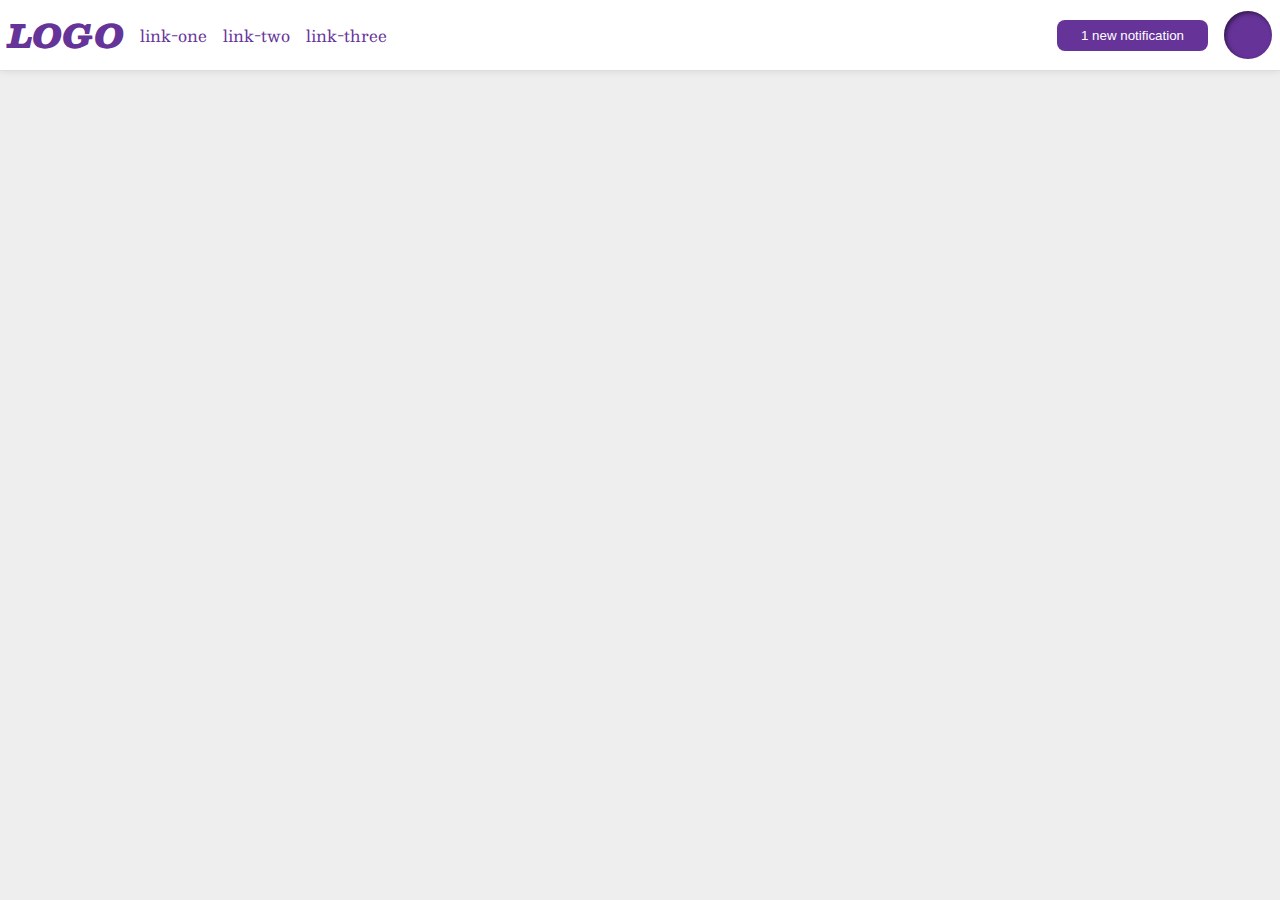
<file: flex/03-flex-header-2/index.html>
<!DOCTYPE html>
<html lang="en">
  <head>
    <meta charset="UTF-8">
    <meta http-equiv="X-UA-Compatible" content="IE=edge">
    <meta name="viewport" content="width=device-width, initial-scale=1.0">
    <title>Flex Header 2</title>
    <link rel="stylesheet" href="style.css">
  </head>
  <body>
    <div class="header">
      <div class="left-header">
        <div class="logo">
          LOGO
        </div>
        <ul class="links">
          <li><a href="https://google.com">link-one</a></li>
          <li><a href="https://google.com">link-two</a></li>
          <li><a href="https://google.com">link-three</a></li>
        </ul>
      </div>
      <div class="right-header">
        <button class="notifications">
          1 new notification
        </button>
        <div class="profile-image"></div>
      </div>
    </div>
  </body>
</html>
</file>
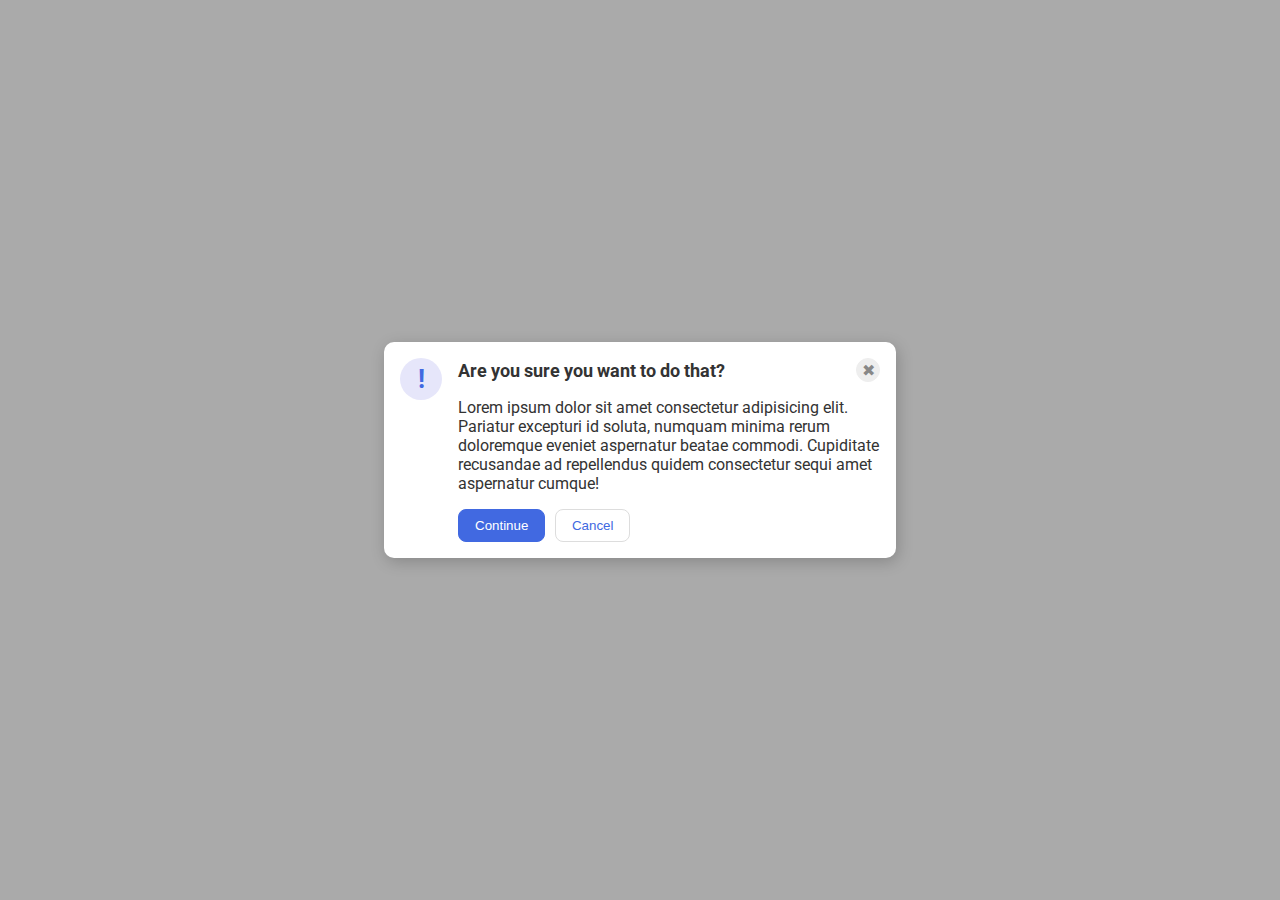
<file: flex/05-flex-modal/index.html>
<!DOCTYPE html>
<html lang="en">
  <head>
    <meta charset="UTF-8">
    <meta http-equiv="X-UA-Compatible" content="IE=edge">
    <meta name="viewport" content="width=device-width, initial-scale=1.0">
    <link rel="stylesheet" href="style.css">
    <title>Modal</title>
  </head>
  <body>
    <div class="modal">
      <div class="icon">!</div>
      <div class="modal-main">
        <div class="modal-header">
          <div class="header">Are you sure you want to do that?</div>
          <button class="close-button">✖</button>
        </div>
        <div class="text">Lorem ipsum dolor sit amet consectetur adipisicing elit. Pariatur excepturi id soluta, numquam minima rerum doloremque eveniet aspernatur beatae commodi. Cupiditate recusandae ad repellendus quidem consectetur sequi amet aspernatur cumque!</div>
        <div class="modal-footer">
          <button class="continue">Continue</button>
          <button class="cancel">Cancel</button>
        </div>
      </div>
    </div>
  </body>
</html>
</file>
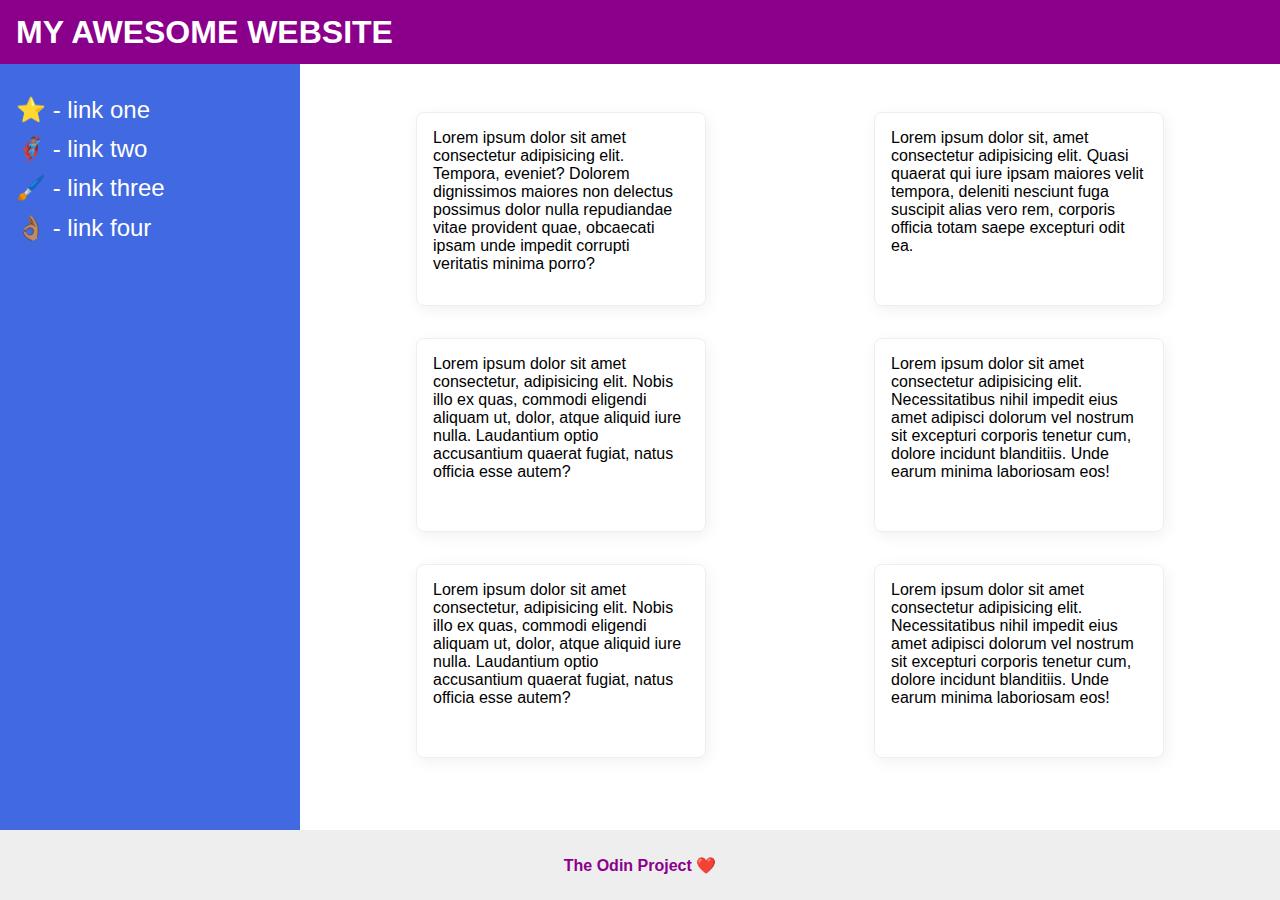
<file: flex/07-flex-layout-2/index.html>
<!DOCTYPE html>
<html lang="en">
  <head>
    <meta charset="UTF-8">
    <meta http-equiv="X-UA-Compatible" content="IE=edge">
    <meta name="viewport" content="width=device-width, initial-scale=1.0">
    <title>The Holy Grail</title>
    <link rel="stylesheet" href="style.css">
  </head>
  <body>
    <div class="header">
      MY AWESOME WEBSITE
    </div>
    
    <main>
      <div class="sidebar">
        <ul>
          <li><a href="#">⭐ - link one</a></li>
          <li><a href="#">🦸🏽‍♂️ - link two</a></li>
          <li><a href="#">🖌️ - link three</a></li>
          <li><a href="#">👌🏽 - link four</a></li>
        </ul>
      </div>
  
      <div class="content">
        <div class="card-container">

        <div class="card">Lorem ipsum dolor sit amet consectetur adipisicing elit. Tempora, eveniet? Dolorem dignissimos maiores non delectus possimus dolor nulla repudiandae vitae provident quae, obcaecati ipsam unde impedit corrupti veritatis minima porro?</div>
        <div class="card">Lorem ipsum dolor sit, amet consectetur adipisicing elit. Quasi quaerat qui iure ipsam maiores velit tempora, deleniti nesciunt fuga suscipit alias vero rem, corporis officia totam saepe excepturi odit ea.</div>
        <div class="card">Lorem ipsum dolor sit amet consectetur, adipisicing elit. Nobis illo ex quas, commodi eligendi aliquam ut, dolor, atque aliquid iure nulla. Laudantium optio accusantium quaerat fugiat, natus officia esse autem?</div>
        <div class="card">Lorem ipsum dolor sit amet consectetur adipisicing elit. Necessitatibus nihil impedit eius amet adipisci dolorum vel nostrum sit excepturi corporis tenetur cum, dolore incidunt blanditiis. Unde earum minima laboriosam eos!</div>
        <div class="card">Lorem ipsum dolor sit amet consectetur, adipisicing elit. Nobis illo ex quas, commodi eligendi aliquam ut, dolor, atque aliquid iure nulla. Laudantium optio accusantium quaerat fugiat, natus officia esse autem?</div>
        <div class="card">Lorem ipsum dolor sit amet consectetur adipisicing elit. Necessitatibus nihil impedit eius amet adipisci dolorum vel nostrum sit excepturi corporis tenetur cum, dolore incidunt blanditiis. Unde earum minima laboriosam eos!</div>
        </div>
      </div>
    </main>

    
    
    <div class="footer">
      The Odin Project ❤️
    </div>
  </body>
</html>
</file>
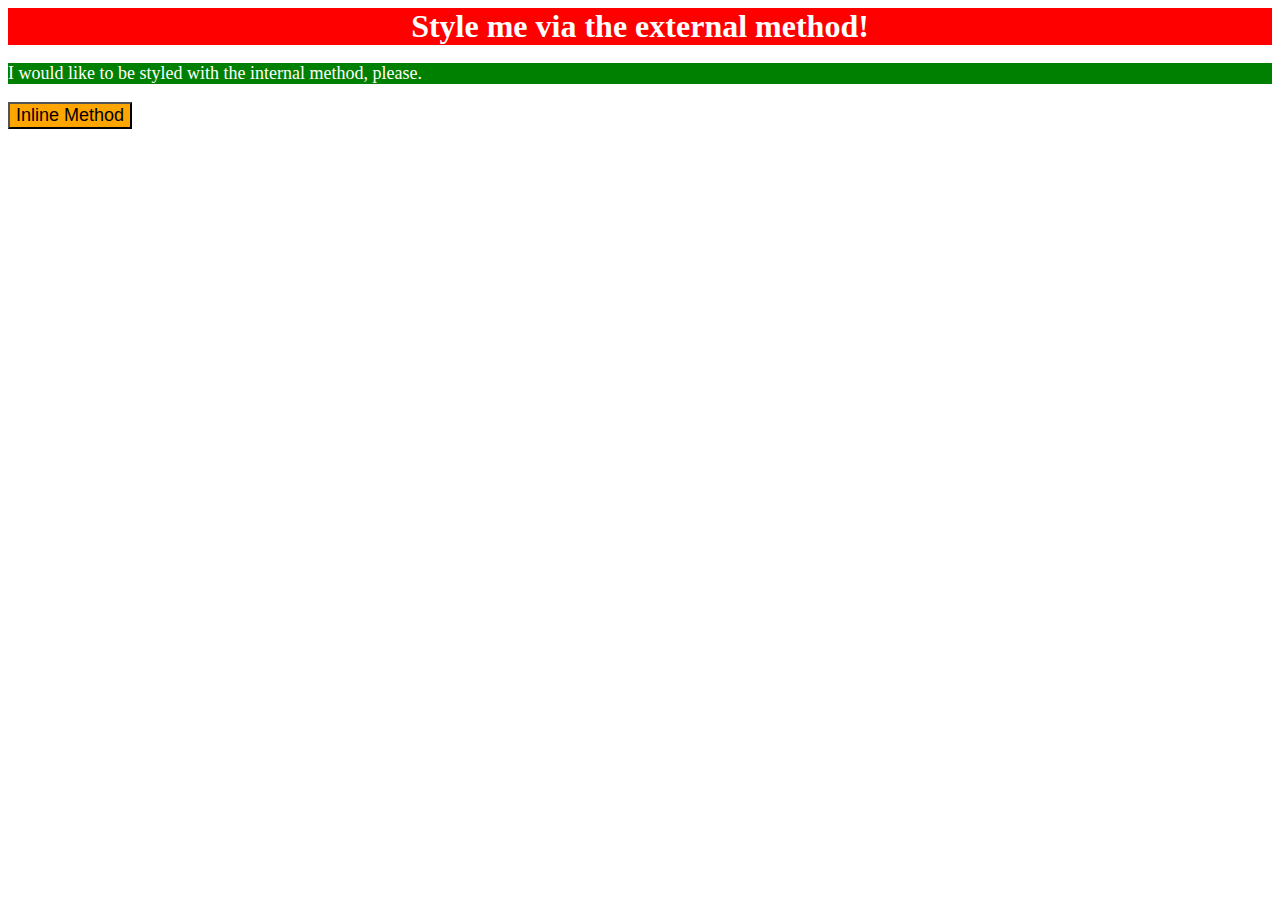
<file: foundations/01-css-methods/index.html>
<!DOCTYPE html>
<html lang="en">
  <head>
    <meta charset="UTF-8">
    <meta http-equiv="X-UA-Compatible" content="IE=edge">
    <meta name="viewport" content="width=device-width, initial-scale=1.0">
    <title>Methods for Adding CSS</title>
    <link rel="stylesheet" href="style.css">
    <style>
      p {
        background-color: green;
        color: white;
        font-size: 18px;
      }
    </style>
  </head>
  <body>
    <div>Style me via the external method!</div>
    <p>I would like to be styled with the internal method, please.</p>
    <button style="background-color: orange; font-size: 18px;" >Inline Method</button>
  </body>
</html>
</file>
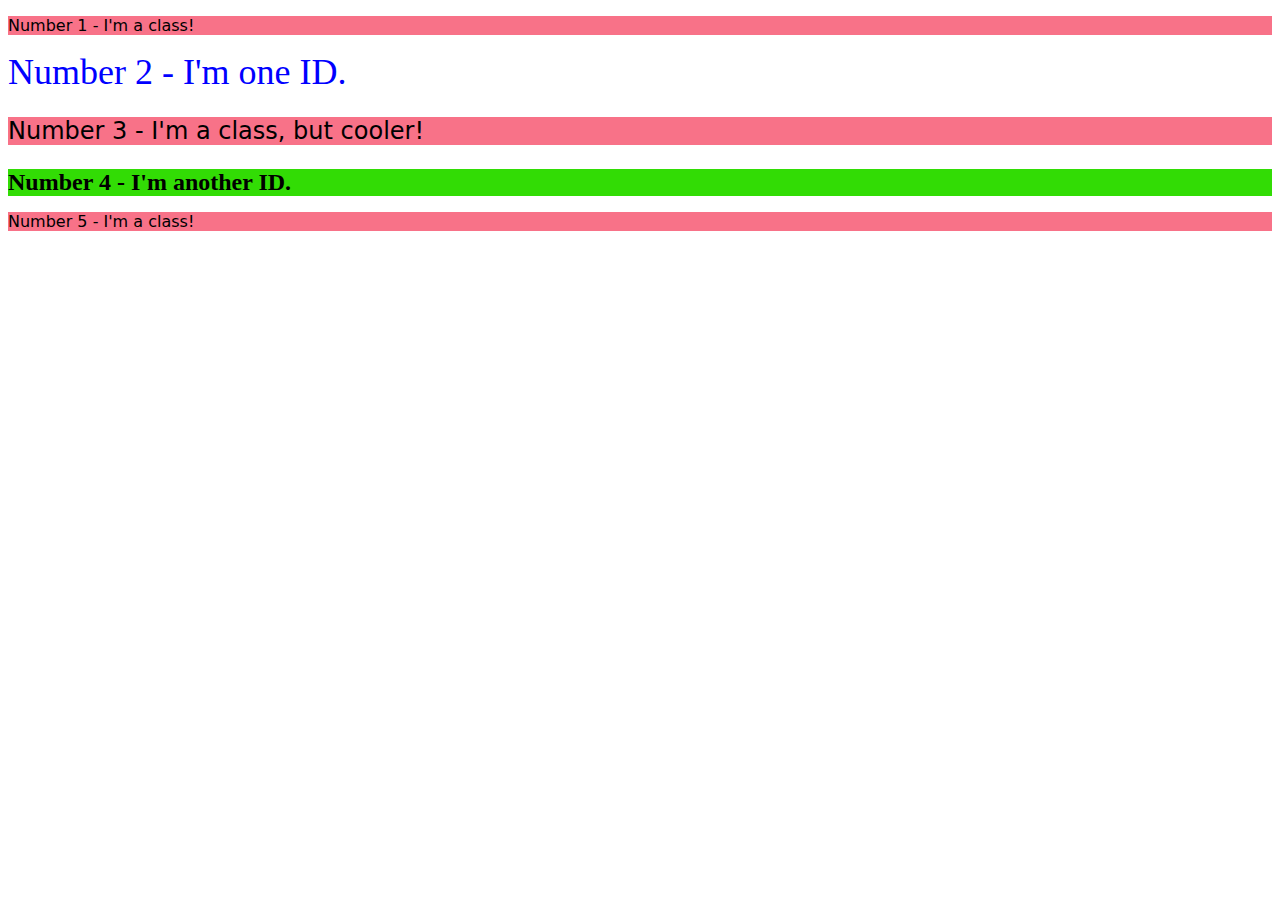
<file: foundations/02-class-id-selectors/index.html>
<!DOCTYPE html>
<html lang="en">
  <head>
    <meta charset="UTF-8">
    <meta http-equiv="X-UA-Compatible" content="IE=edge">
    <meta name="viewport" content="width=device-width, initial-scale=1.0">
    <title>Class and ID Selectors</title>
    <link rel="stylesheet" href="style.css">
  </head>
  <body>
    <p class="odd">Number 1 - I'm a class!</p>
    <div id="second">Number 2 - I'm one ID.</div>
    <p class="odd font-24" id="third">Number 3 - I'm a class, but cooler!</p>
    <div id="fourth">Number 4 - I'm another ID.</div>
    <p class="odd">Number 5 - I'm a class!</p>
  </body>
</html>
</file>
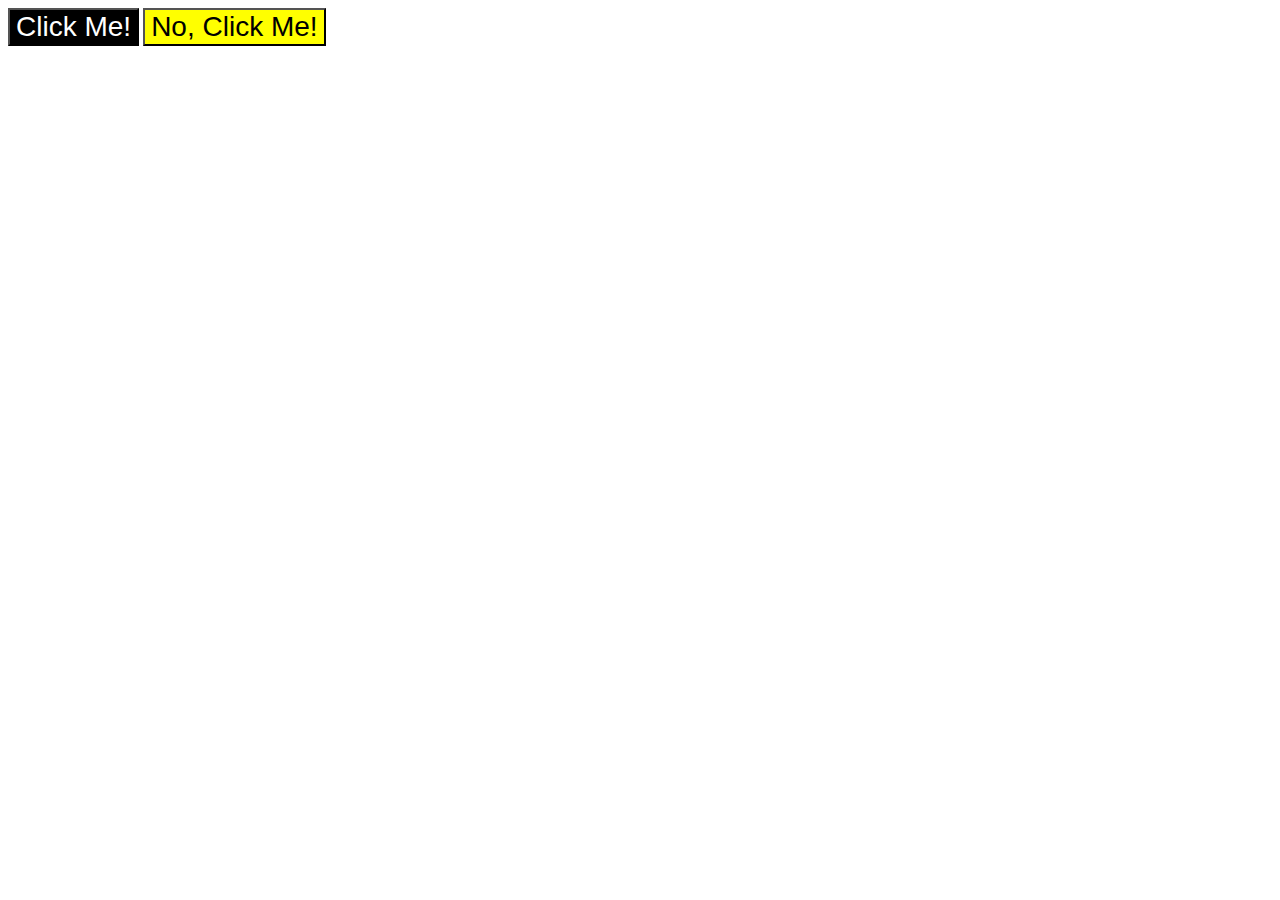
<file: foundations/03-grouping-selectors/index.html>
<!DOCTYPE html>
<html lang="en">
  <head>
    <meta charset="UTF-8">
    <meta http-equiv="X-UA-Compatible" content="IE=edge">
    <meta name="viewport" content="width=device-width, initial-scale=1.0">
    <title>Grouping Selectors</title>
    <link rel="stylesheet" href="style.css">
  </head>
  <body>
    <button class="button first">Click Me!</button>
    <button class="button second">No, Click Me!</button>
  </body>
</html>
</file>
<file: flex/03-flex-header-2/style.css>
/* this is some magical font-importing.  
you'll learn about it later. */
@import url('https://fonts.googleapis.com/css2?family=Besley:ital,wght@0,400;1,900&display=swap');

body {
  margin: 0;
  background: #eee;
  font-family: Besley, serif;
}

.header {
  background: white;
  border-bottom: 1px solid #ddd;
  box-shadow: 0 0 8px rgba(0,0,0,.1);
}

.profile-image {
  background: rebeccapurple;
  box-shadow: inset 2px 2px 4px rgba(0,0,0,.5);
  border-radius: 50%;
  width: 48px;
  height: 48px;
}

.logo {
  color: rebeccapurple;
  font-size: 32px;
  font-weight: 900;
  font-style: italic;
}

button {
  border: none;
  border-radius: 8px;
  background: rebeccapurple;
  color: white;
  padding: 8px 24px;
}

a {
  /* this removes the line under our links */
  text-decoration: none;
  color: rebeccapurple;
}

ul {
  list-style-type: none;
}

.header {
  display: flex;
  flex-direction: row;
  justify-content: space-between;
  padding:8px
}

.left-header, .right-header, ul{
  display: flex;
  align-items: center;
  padding:0rem;
  margin: 0px;
  gap:16px
}
</file>
<file: flex/05-flex-modal/style.css>
@import url('https://fonts.googleapis.com/css2?family=Roboto:wght@400;700&display=swap');

html, body {
  height: 100%;
}

body {
  font-family: Roboto, sans-serif;
  margin: 0;
  background: #aaa;
  color: #333;
  /* I'll give you this one for free lol */
  display: flex;
  align-items: center;
  justify-content: center;
}

.modal {
  background: white;
  width: 480px;
  border-radius: 10px;
  box-shadow: 2px 4px 16px rgba(0,0,0,.2);
}

.icon {
  color: royalblue;
  font-size: 26px;
  font-weight: 700;
  background: lavender;
  width: 42px;
  height: 42px;
  border-radius: 50%;
  display: flex;
  align-items: center;
  justify-content: center;
}

.close-button {
  background: #eee;
  border-radius: 50%;
  color: #888;
  font-weight: 400;
  font-size: 16px;
  height: 24px;
  width: 24px;
  display: flex;
  align-items: center;
  justify-content: center;
  border: 1px solid #eee;
  padding: 0;
}

button {
  cursor: pointer;
  padding: 8px 16px;
  border-radius: 8px;
}

button.continue {
  background: royalblue;
  border: 1px solid royalblue;
  color: white;
}

button.cancel {
  background: white;
  border: 1px solid #ddd;
  color: royalblue;
}

/* solution */

.icon{
  flex: 0 0 auto;
}

.modal {
  max-width: 480px;
  display: flex;
  flex-direction: row;
  justify-content: space-around;
  flex: 1 1 auto;
  padding: 1rem;
  gap:1rem;
}

.modal-main {
  display: flex;
  flex-direction: column;
  gap: 1rem ;
}

.modal-header {
  display:flex;
  justify-content: space-between;
  align-items: center;
}

.header {
  font-size: large;
  font-weight: bold;
}

.modal-footer {
  display: flex;
  gap: 0.6rem;
}
</file>
<file: flex/07-flex-layout-2/style.css>
body {
  font-family: -apple-system, BlinkMacSystemFont, 'Segoe UI', Roboto, Oxygen, Ubuntu, Cantarell, 'Open Sans', 'Helvetica Neue', sans-serif;
  margin: 0;
  min-height: 100vh;
}

.header {
  height: 72px;
  background: darkmagenta;
  color: white;
}

.footer {
  height: 72px;
  background: #eee;
  color: darkmagenta;
}

.sidebar {
  width: 300px;
  background: royalblue;
  box-sizing: border-box;
}

.card {
  border: 1px solid #eee;
  box-shadow: 2px 4px 16px rgba(0,0,0,.06);
  border-radius: 4px;
}

/* solution */

body {
  display: flex;
  flex-direction: column;
  justify-content: space-between;
  height: 100vh;
}

.header, .footer {
  display: flex;
  align-items: center;
}

.header {
  font-size: 32px;
  font-weight:900;
  padding: 16px;
  max-height: 32px;
}

.footer {
  justify-content: center;
  font-weight: bold;
}


main {
  display: flex;
  /* justify-content: space-between; */
  height:88vh;

}

/* .content {
  display: flex;
  justify-content: center;
  align-items: center;
} */

.card-container {
  display: flex;
  flex-wrap: wrap;
  
  justify-content: space-around;
  align-items: center;
  gap: 2rem;
  padding: 48px;
}

.card {
  max-width: 18rem;
  padding: 1rem;
  border-radius: 0.5rem;
  height: 10rem;
  width: 16rem;
}

.sidebar {
  width: 300px;
  flex: 0 0 auto;
  padding: 16px;
}

.sidebar ul {
  list-style: none;
  padding: 1rem 0rem;
  margin: 0rem;
  display: flex;
  flex-direction: column;
  gap: 0.7rem;
}

.sidebar a {
  color: white;
  font-size: 24px;
  text-decoration: none;
}
</file>
<file: foundations/01-css-methods/style.css>
div {
    background-color: red;
    color: white;
    font-size: 32px;
    text-align: center;
    font-weight: bold;
}
</file>
<file: foundations/02-class-id-selectors/style.css>
.odd {
    background-color: #f87288;
    font-family: Verdana, 'DejaVu Sans', sans-serif;
}

.font-24 {
    font-size: 24px;
}

#second{
    color: rgb(0, 0, 255);
    font-size: 36px;
}

/* #third{
    font-size: 24px;
} */

#fourth{
    background-color: rgb(50, 220, 5);
    font-size: 24px;
    font-weight: bold;
}
</file>
<file: foundations/03-grouping-selectors/style.css>
.button {
    font-size: 28px;
    font-family: 'Helvetica', 'Times New Roman', sans-serif;
}

.first {
    background-color: black;
    color: white;
}

.second {
    background-color: yellow;
}
</file>
